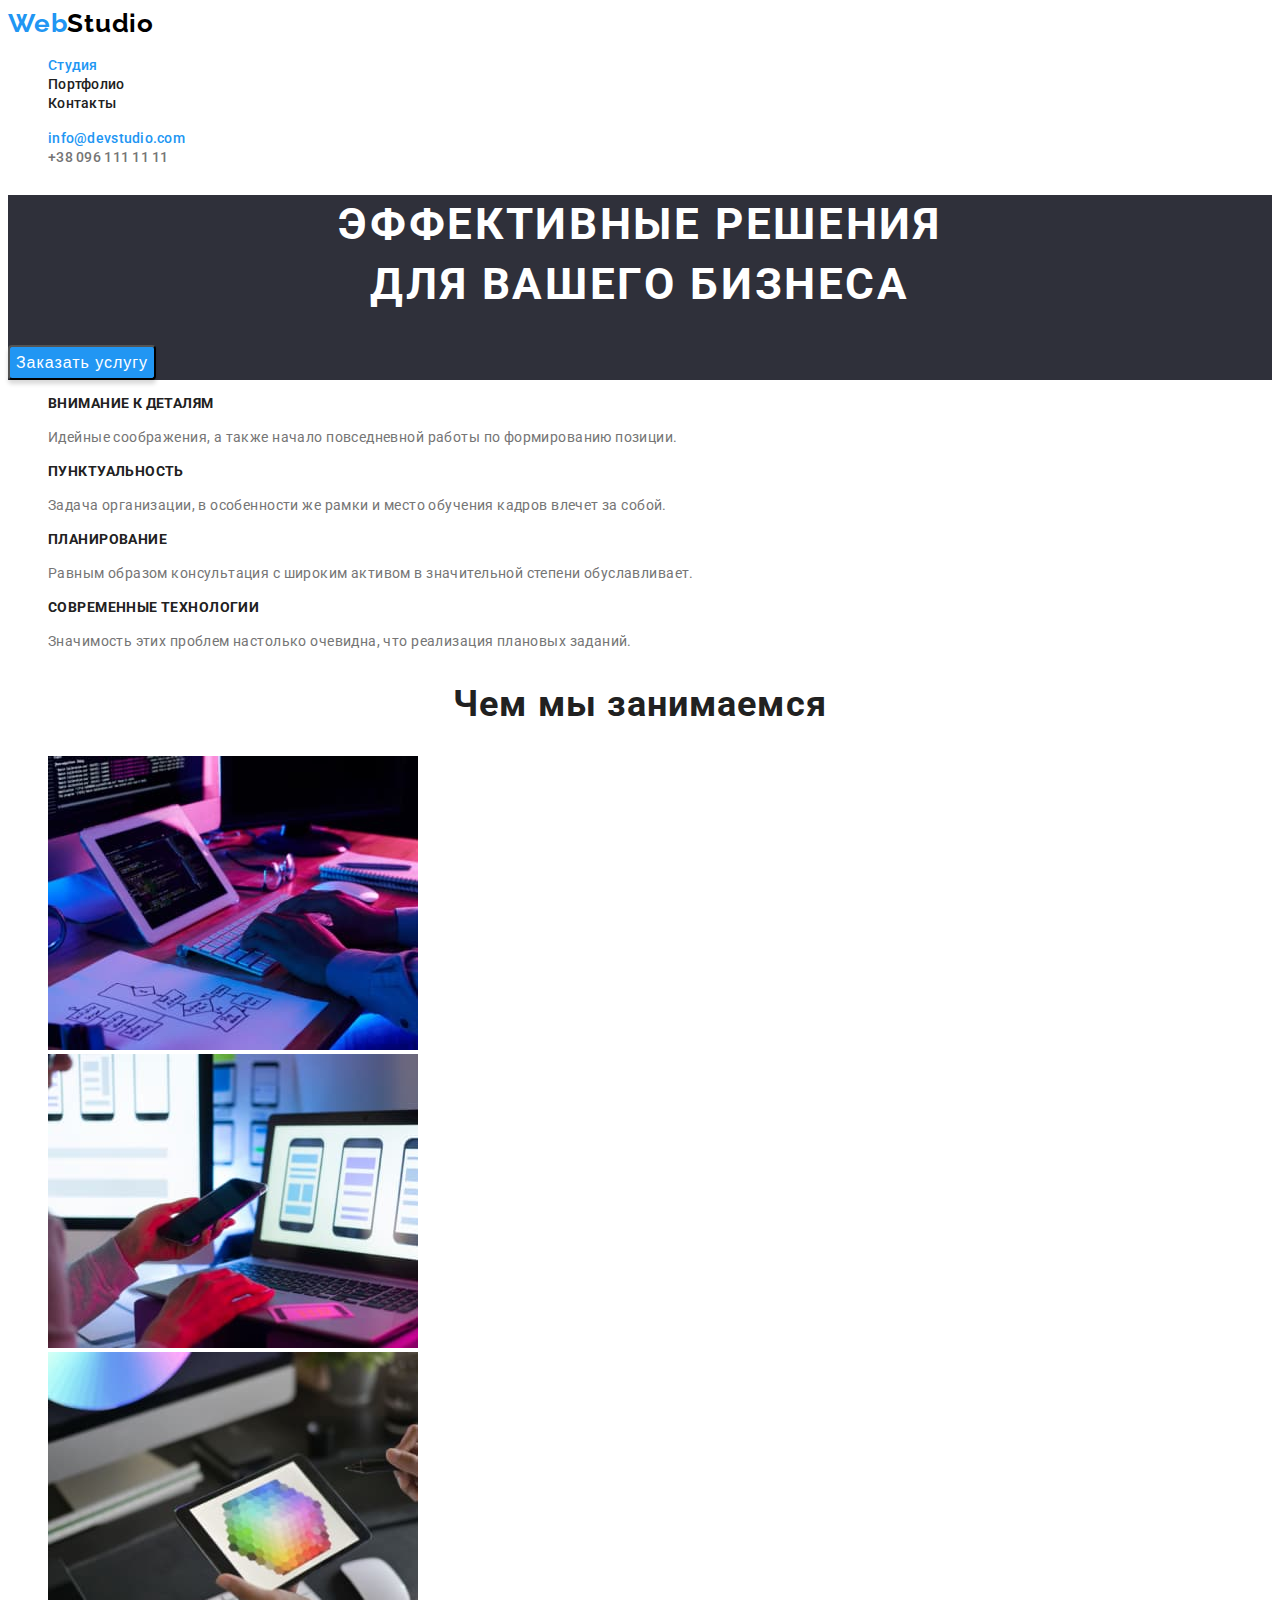
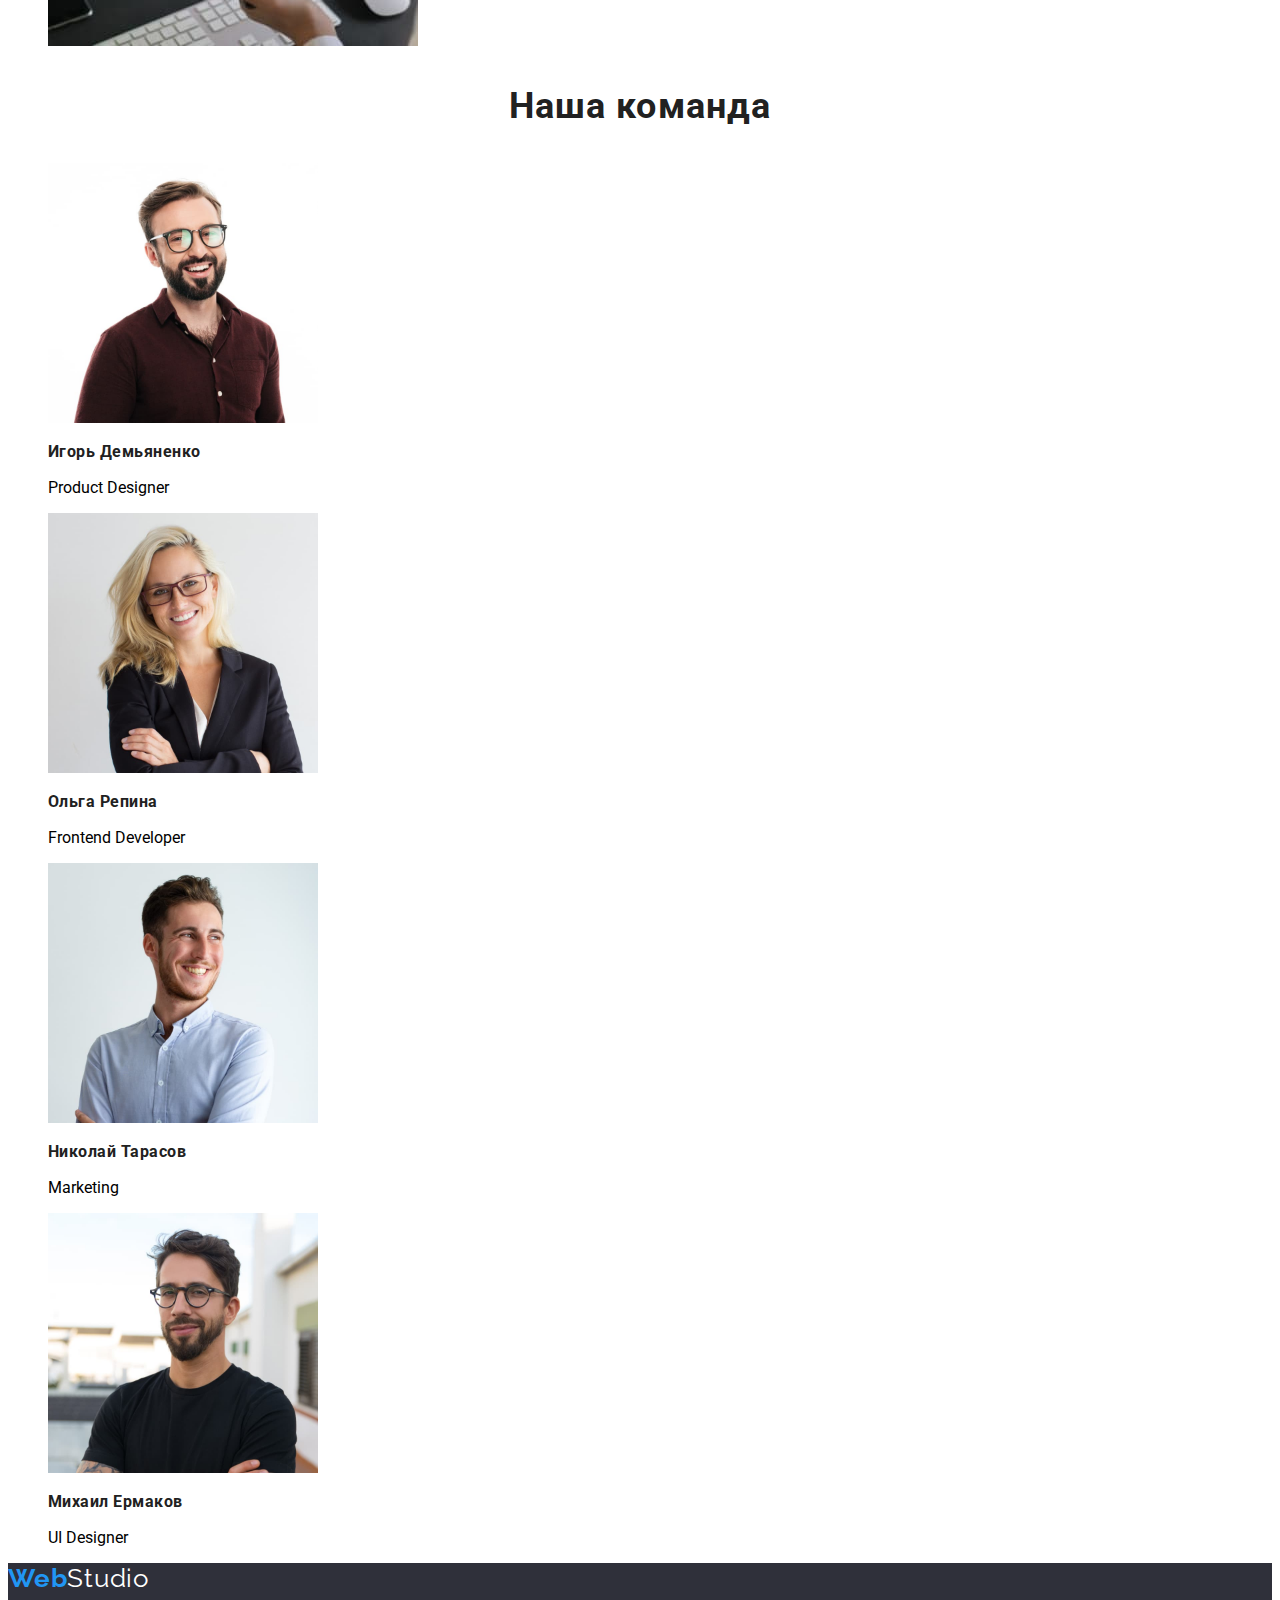
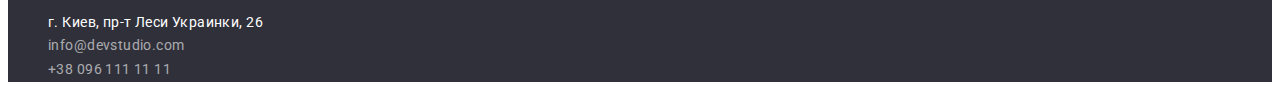
<file: index.html>
<!DOCTYPE html>
<html lang="ru">
<head>
    <meta charset="UTF-8">
    <meta http-equiv="X-UA-Compatible" content="IE=edge">
    <meta name="viewport" content="width=device-width, initial-scale=1.0">
    <title>Document</title>
    
    <link rel="preconnect" href="https://fonts.googleapis.com">
    <link rel="preconnect" href="https://fonts.gstatic.com" crossorigin>
    <link href="https://fonts.googleapis.com/css2?family=Raleway:wght@700&family=Roboto:wght@400;500;700;900&display=swap"
        rel="stylesheet">

    <link rel="stylesheet" href="./css/styles.css">
</head>
<body>
    <!-- Шапка сайта-->
    <header class="header">
        <a class="logo link" lang="en" href="./index.html"><span class="logo-left">Web</span><span class="logo-right">Studio</span></a>
        <nav class="navigation">
            <ul class="menu list">
                <li class="menu-item"><a class="menu-link link current" href="./studio.html">Студия</a></li>
                <li class="menu-item"><a class="menu-link link" href="./portfolio.html">Портфолио</a></li>
                <li class="menu-item"><a class="menu-link link" href="">Контакты</a></li>
            </ul>
        </nav>
        <ul class="contact list">
            <li><a class="current-email-tel link" href="mailto:info@devstudio.com">info@devstudio.com</a></li>
            <li><a class="email-tel link" href="tel:+380961111111">+38 096 111 11 11</a></li>
        </ul>
    </header>
    <main>
    <!-- Герой-->
        <section class="hero">
            <h1 class="title-hero">Эффективные решения <br> для вашего бизнеса</h1>
            <button class="btn-hero" type="button">Заказать услугу</button>
        </section>
    <!-- Преимущества-->
        <section class="benefits">
            <h2 hidden>Наши приемущества</h2>
            <ul class="list">
                <li>
                    <h3 class="title-benefits">Внимание к деталям</h3>
                    <p class="descr-benefits">Идейные соображения, а также начало повседневной работы по формированию позиции.</p>
                </li>
                <li>
                    <h3 class="title-benefits">Пунктуальность</h3>
                    <p class="descr-benefits">Задача организации, в особенности же рамки и место обучения кадров влечет за собой.</p>
                </li>
                <li>
                    <h3 class="title-benefits">Планирование</h3>
                    <p class="descr-benefits">Равным образом консультация с широким активом в значительной степени обуславливает.</p>
                </li>
                <li>
                    <h3 class="title-benefits">Современные технологии</h3>
                    <p class="descr-benefits">Значимость этих проблем настолько очевидна, что реализация плановых заданий.</p>
                </li>
            </ul>
        </section>    
        <section class="about">
            <h2 class="about-title">Чем мы занимаемся</h2>
            <ul class="list">
                <li>
                    <img src="./images/box1.jpg" alt="Рабочий стол" width="370" height="294">
                </li>
                <li>
                    <img src="./images/box2.jpg" alt="Телефон и монитор" width="370" height="294">
                </li>
                <li>
                    <img src="./images/box3.jpg" alt="Планшет с картинкой" width="370" height="294">
                </li>
            </ul>
        </section>    
    <!-- Команда-->
        <section class="team">
            <h3 class="title-team">Наша команда</h3>
            <ul class="list">
                <li>
                    <img src="./images/img1.jpg" alt="Игорь Демьяненко" width="270" height="260">
                    <h3 class="worker-team">Игорь Демьяненко</h3>
                    <p class="profession-worker-team">Product Designer</p>
                </li>
                <li>
                    <img src="./images/img2.jpg" alt="Ольга Репина" width="270" height="260">
                    <h3 class="worker-team">Ольга Репина</h3>
                    <p class="profession-worker-team">Frontend Developer</p>
                </li>
                <li>
                    <img src="./images/img3.jpg" alt="Николай Тарасов" width="270" height="260">
                    <h3 class="worker-team">Николай Тарасов</h3>
                    <p class="profession-worker-team">Marketing</p>
                </li>
                <li>
                    <img src="./images/img4.jpg" alt="Михаил Ермаков" width="270" height="260">
                    <h3 class="worker-team">Михаил Ермаков</h3>
                    <p class="profession-worker-team">UI Designer</p>
                </li>
            </ul>
            
        </section>
    </main>
    <!-- Футер-->
    <footer class="footer">
        <a class="logo link" lang="en" href="./index.html"><span class="logo-left">Web</span><span class="logo-right-footer">Studio</span></a>
                 
        <address class="address">
            <ul class="list">
                <li><a class="location-address link" href="https://goo.gl/maps/NyuPtsL9U4kL3GSP9">г. Киев, пр-т Леси Украинки, 26</a></li>
                <li><a class="contact-address link" href="mailto:info@devstudio.com">info@devstudio.com</a><br></li>
                <li><a class="contact-address link" href="tel:+380961111111">+38 096 111 11 11</a></li>
            </ul>
        </address>
    </footer>
</body>
</html>
</file>
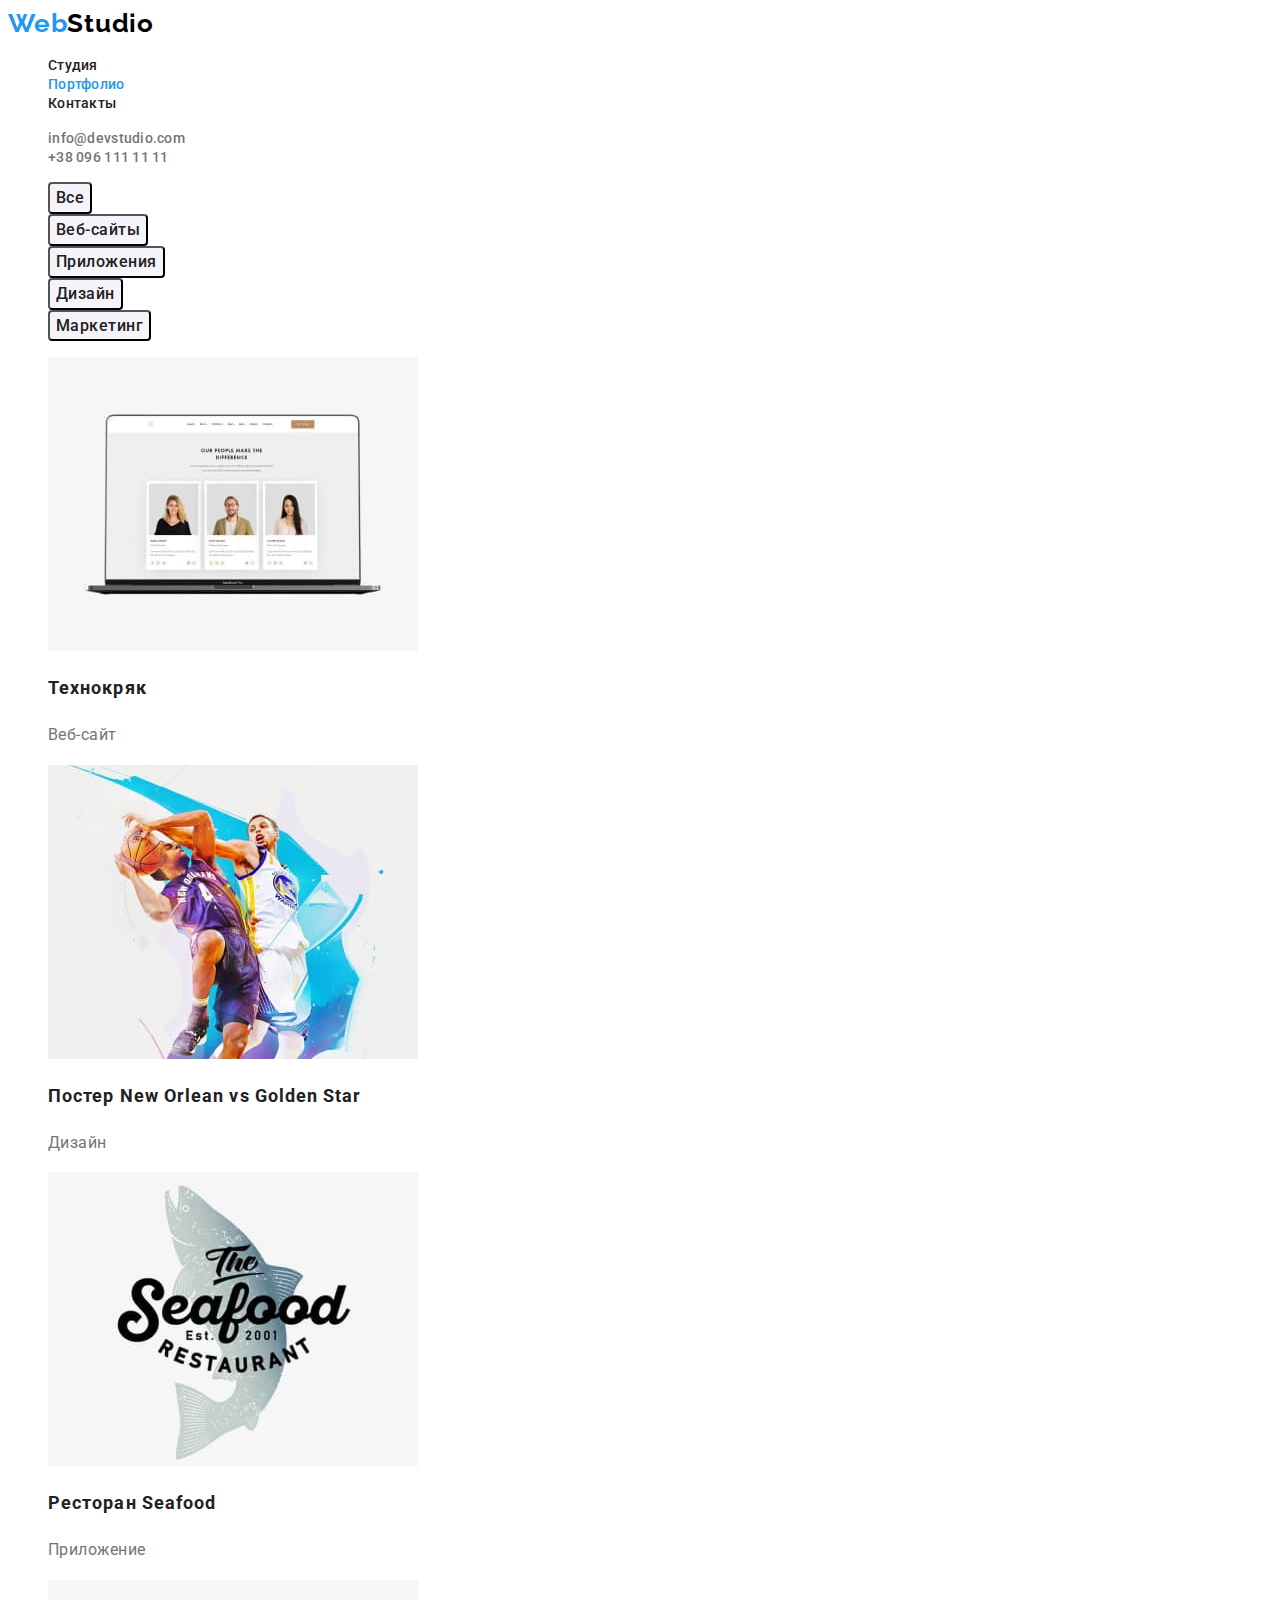
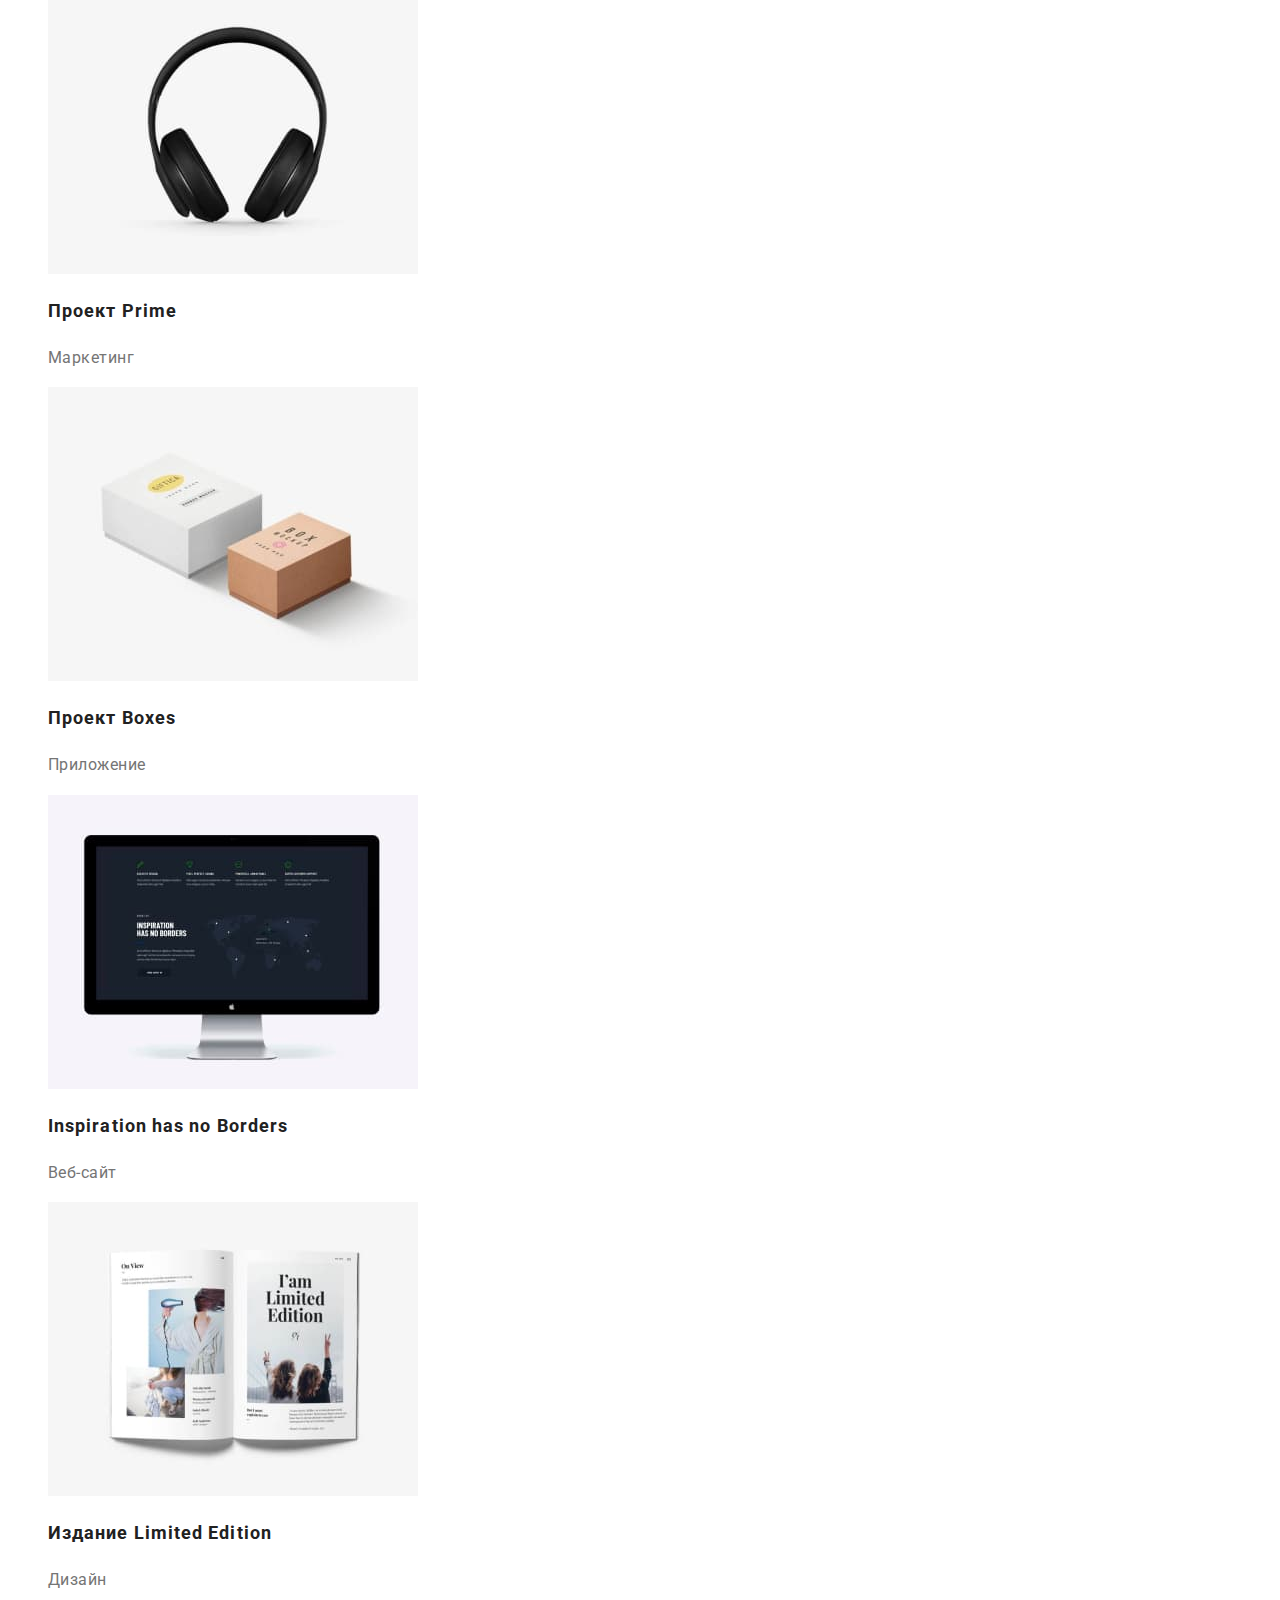
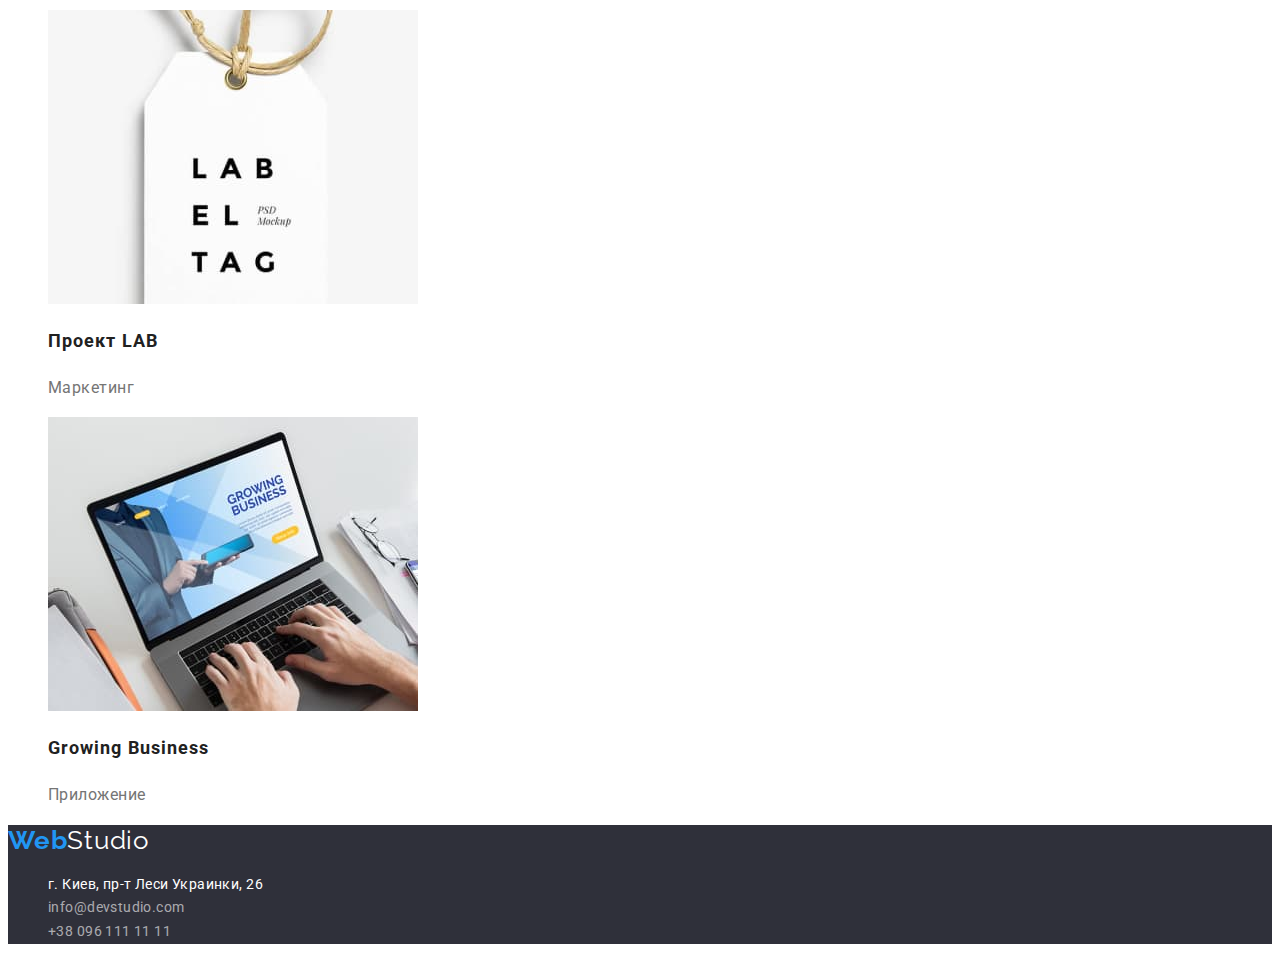
<file: portfolio.html>
<!DOCTYPE html>
<html lang="ru">

<head>
    <meta charset="UTF-8">
    <meta http-equiv="X-UA-Compatible" content="IE=edge">
    <meta name="viewport" content="width=device-width, initial-scale=1.0">
    <title>Портфолио</title>

    <link rel="preconnect" href="https://fonts.googleapis.com">
    <link rel="preconnect" href="https://fonts.gstatic.com" crossorigin>
    <link
        href="https://fonts.googleapis.com/css2?family=Raleway:wght@700&family=Roboto:wght@400;500;700;900&display=swap"
        rel="stylesheet">

    <link rel="stylesheet" href="./css/styles.css">
</head>

<body>
    <!-- Шапка сайта-->
    <header class="header">
        <a class="logo link" lang="en" href="./index.html"><span class="logo-left">Web</span><span
                class="logo-right">Studio</span></a>
        <nav class="navigation">
            <ul class="menu list">
                <li class="menu-item"><a class="menu-link link" href="./index.html">Студия</a></li>
                <li class="menu-item"><a class="menu-link link current" href="./portfolio.html">Портфолио</a></li>
                <li class="menu-item"><a class="menu-link link" href="">Контакты</a></li>
            </ul>
        </nav>
        <ul class="contact list">
            <li><a class="email-tel link" href="mailto:info@devstudio.com">info@devstudio.com</a></li>
            <li><a class="email-tel link" href="tel:+380961111111">+38 096 111 11 11</a></li>
        </ul>
    </header>
    <!-- Портфолио-->
    <main>
        <!--Навигация-->
        <section>
            <h1 hidden>Услуги</h1>
            <ul class="navigation-button-list list">
                <li>
                    <button class="navigation-button" type="button">Все</button>
                </li>
                <li>
                    <button class="navigation-button" type="button">Веб-сайты</button>
                </li>
                <li>
                    <button class="navigation-button" type="button">Приложения</button>
                </li>
                <li>
                    <button class="navigation-button" type="button">Дизайн</button>
                </li>
                <li>
                    <button class="navigation-button" type="button">Маркетинг</button>
                </li>
            </ul>
        
        <!--Pаботы-->
        
            <ul class="navigation-project-list list">
                <li>
                    <img src="./imagportfolio/project1.jpg" alt="Технокряк" width="370px" height="294px">
                    <h2 class="navigation-project-title">Технокряк</h2>
                    <p class="navigation-project-text">Веб-сайт</p>
                </li>
                <li>
                    <img src="./imagportfolio/project2.jpg" alt="Постер New Orlean vs Golden Star" width="370px" height="294px">
                    <h2 class="navigation-project-title">Постер New Orlean vs Golden Star</h2>
                    <p class="navigation-project-text">Дизайн</p>
                </li>
                <li>
                    <img src="./imagportfolio/project3.jpg" alt="Ресторан Seafood" width="370px" height="294px">
                    <h2 class="navigation-project-title">Ресторан Seafood</h2>
                    <p class="navigation-project-text">Приложение</p>
                </li>
                <li>
                    <img src="./imagportfolio/project4.jpg" alt="Проект Prime" width="370px" height="294px">
                    <h2 class="navigation-project-title">Проект Prime</h2>
                    <p class="navigation-project-text">Маркетинг</p>
                </li>
                <li>
                    <img src="./imagportfolio/project5.jpg" alt="Проект Boxes" width="370px" height="294px">
                    <h2 class="navigation-project-title">Проект Boxes</h2>
                    <p class="navigation-project-text">Приложение</p>
                </li>
                <li>
                    <img src="./imagportfolio/project6.jpg" alt="Inspiration has no Borders" width="370px" height="294px">
                    <h2 class="navigation-project-title">Inspiration has no Borders</h2>
                    <p class="navigation-project-text">Веб-сайт</p>
                </li>
                <li>
                    <img src="./imagportfolio/project7.jpg" alt="Издание Limited Edition" width="370px" height="294px">
                    <h2 class="navigation-project-title">Издание Limited Edition</h2>
                    <p class="navigation-project-text">Дизайн</p>
                </li>
                <li>
                    <img src="./imagportfolio/project8.jpg" alt="Проект LAB" width="370px" height="294px">
                    <h2 class="navigation-project-title">Проект LAB</h2>
                    <p class="navigation-project-text">Маркетинг</p>
                </li>
                <li>
                    <img src="./imagportfolio/project9.jpg" alt="Growing Business" width="370px" height="294px">
                    <h2 class="navigation-project-title">Growing Business</h2>
                    <p class="navigation-project-text">Приложение</p>
                </li>
            </ul>
        </section>
    </main>
    <!-- Футер-->
    <footer class="footer">
        <a class="logo link" lang="en" href="./index.html"><span class="logo-left">Web</span><span
                class="logo-right-footer">Studio</span></a>
    
        <address class="address">
            <ul class="list">
                <li><a class="location-address link" href="https://goo.gl/maps/NyuPtsL9U4kL3GSP9">г. Киев, пр-т Леси
                        Украинки, 26</a></li>
                <li><a class="contact-address link" href="mailto:info@devstudio.com">info@devstudio.com</a><br></li>
                <li><a class="contact-address link" href="tel:+380961111111">+38 096 111 11 11</a></li>
            </ul>
        </address>
    </footer>
</body>
</html>
</file>
<file: css/styles.css>
:root {
--header-background-color:#FFFFFF;
--logo-color-1:#2196F3;
--logo-color-2:#000000;
--menu-link-color:#212121;
--menu-link-page-color:#2196F3;
--email-nd-number-color:#757575;
--contact-hover-and-focus-color:#2196F3;
--hero-background-color:#2f303a;
--title-hero-color:#FFFFFF;
--btn-hero-color:#FFFFFF;
--btn-hero-background-color:#2196F3;
--title-benefits-color:#212121;
--descr-benefits-color:#757575;
--about-title-text-color:#212121;
--team-background-color:#F5F4FA;
--title-team-text-color:#212121;
--worker-team-text-color:#212121;
--profession-worker-team-text-color:#757575;
--footer-background-color:#2F303A;
--logo-right-footer-color:#FFFFFF;
--location-address-color:#FFFFFF;
--contact-address-color:rgba(255, 255, 255, 0.6);

--navigation-button-color:#212121;
--navigation-button-background-color:#F5F4FA;
--active-navigation-button-color:#FFFFFF;
--active-navigation-button-background-color:#2196F3;
--navigation-project-text-color:#757575;
--navigation-project-title-color:#212121;



} 
 
body {
   font-family: 'Roboto', sans-serif;
} 
 
/* убираем точки списков */
.list {
   list-style: none;
}

/* убираем подчеркивание списков */
.link{
   text-decoration: none;
}


 /* Шапка сайта */
 /* Фон класс header */

.header{
   background-color: var(--header-background-color);
}

/* WebStudio logo */
.logo {
   font-family: 'Raleway';
   font-style: normal;
}

.logo-left {
   font-family: 'Raleway';
   font-style: normal;
   font-weight: 700;
   font-size: 26px;
   line-height: 1.19;
   letter-spacing: 0.03em;
   color: var(--logo-color-1);
}

.logo-right {
   font-family: 'Raleway';
   font-style: normal;
   font-weight: 700;
   font-size: 26px;
   line-height: 1.19;
   letter-spacing: 0.03em;
   color: var(--logo-color-2);
}
 
.menu-link {
   font-weight: 500;
   font-size: 14px;
   line-height: 1.14;
   letter-spacing: 0.02em;
   color: var(--menu-link-color);
}

 /* Активная ссылка */

.menu-link:focus,
.menu-link:hover {
   color: var(--contact-hover-and-focus-color);
}

.current,
.current-email-tel {
   font-weight: 500;
   font-size: 14px;
   line-height: 1.14x;
   letter-spacing: 0.02em;
   color: var(--menu-link-page-color);
}

.email-tel {
   font-weight: 500;
   font-size: 14px;
   line-height: 1.14;
   letter-spacing: 0.02em;
   color: var(--email-nd-number-color);
}

 /* Активная ссылка */

.email-tel:focus,
.email-tel:hover{
   color: var(--contact-hover-and-focus-color);
}

 /*-- Герой--*/
/* Фон класс hero */
.hero {
    background-color: var(--hero-background-color);
}

.title-hero {
    
    font-size: 44px;
    line-height: 1.36;
    text-align: center;
    letter-spacing: 0.06em;
    text-transform: uppercase;
    color: var(--title-hero-color);
}

.btn-hero {
   font-size: 16px;
   line-height: 1.87;
   display: flex;
   align-items: center;
   text-align: center;
   letter-spacing: 0.06em;
   color: var(--btn-hero-color);
   background-color: var(--btn-hero-background-color);
   box-shadow: 0px 4px 4px rgba(0, 0, 0, 0.15);
   border-radius: 4px;
   cursor: pointer;
}


  /*-- Преимущества --*/

 /*benefits*/

.title-benefits {
   font-size: 14px;
   line-height: 1.14;
   letter-spacing: 0.03em;
   text-transform: uppercase;
   color: var(--title-benefits-color);
}

.descr-benefits {
   font-size: 14px;
   line-height: 1.71;
   letter-spacing: 0.03em;
   color: var(--descr-benefits-color);
}

 /* about */

.about-title {
   font-size: 36px;
   line-height: 1.16;
   text-align: center;
   letter-spacing: 0.03em;
   color: var(--about-title-text-color);
}

 <!-- Команда-->

 /*team */

.team {
   background-color: var(--team-background-color);
}

.title-team {
   font-size: 36px;
   line-height: 1.16;
   text-align: center;
   letter-spacing: 0.03em;
   color: var(--title-team-text-color);
}

.worker-team {
   font-size: 16px;
   line-height: 1.18;
   /*text-align: center;*/
   letter-spacing: 0.03em;
   color:var(--worker-team-text-color);
}
.profession-worker-tea {
   font-size: 16px;
   line-height: 1.18;
   text-align: center;
   letter-spacing: 0.03em;
   color:var(--profession-worker-team-text-color);
}

 /*-- Футер--*/
 /* Фон для footer */

.footer {
   background-color: var(--footer-background-color);
}
 /* .footer-logo */

.logo-right-footer{
   font-size: 26px;
   line-height: 1.19;
   letter-spacing: 0.03em;
   color: var(--logo-right-footer-color);
}

.location-address {
   font-family: 'Roboto';
   font-style: normal;
   font-weight: 400;
   font-size: 14px;
   line-height: 24px;
   letter-spacing: 0.03em;
   color: var(--location-address-color);
}

 .contact-address {
   font-family: 'Roboto';
   font-style: normal;
   font-weight: 400;
   font-size: 14px;
   line-height: 1.71;
   letter-spacing: 0.03em;
   color: var(--contact-address-color);
   /*color: rgba(255, 255, 255, 0.6);*/
 }

 /*------------------------------------------*/

 /* Портфолио */
 /* Навигация */

.navigation-button {
   font-family: 'Roboto';
   font-style: normal;
   font-weight: 500;
   font-size: 16px;
   line-height: 1.62;
   text-align: center;
   letter-spacing: 0.03em;
   border-radius: 4px;
   color: var(--navigation-button-color);
   background-color: var(--navigation-button-background-color);
}

.navigation-button:hover,
.navigation-button:focus{
   color: var(--active-navigation-button-color);
   background-color: var(--active-navigation-button-background-color);
}

.list {
   list-style: none;
}

.navigation-project-title{
   font-size: 18px;
   line-height: 2.0;
   letter-spacing: 0.06em;
   
   color:var(--navigation-project-title-color);
}

.navigation-project-text{
   font-size: 16px;
   line-height: 1.66;
   letter-spacing: 0.03em;
   color: var(--navigation-project-text-color);
}
</file>
